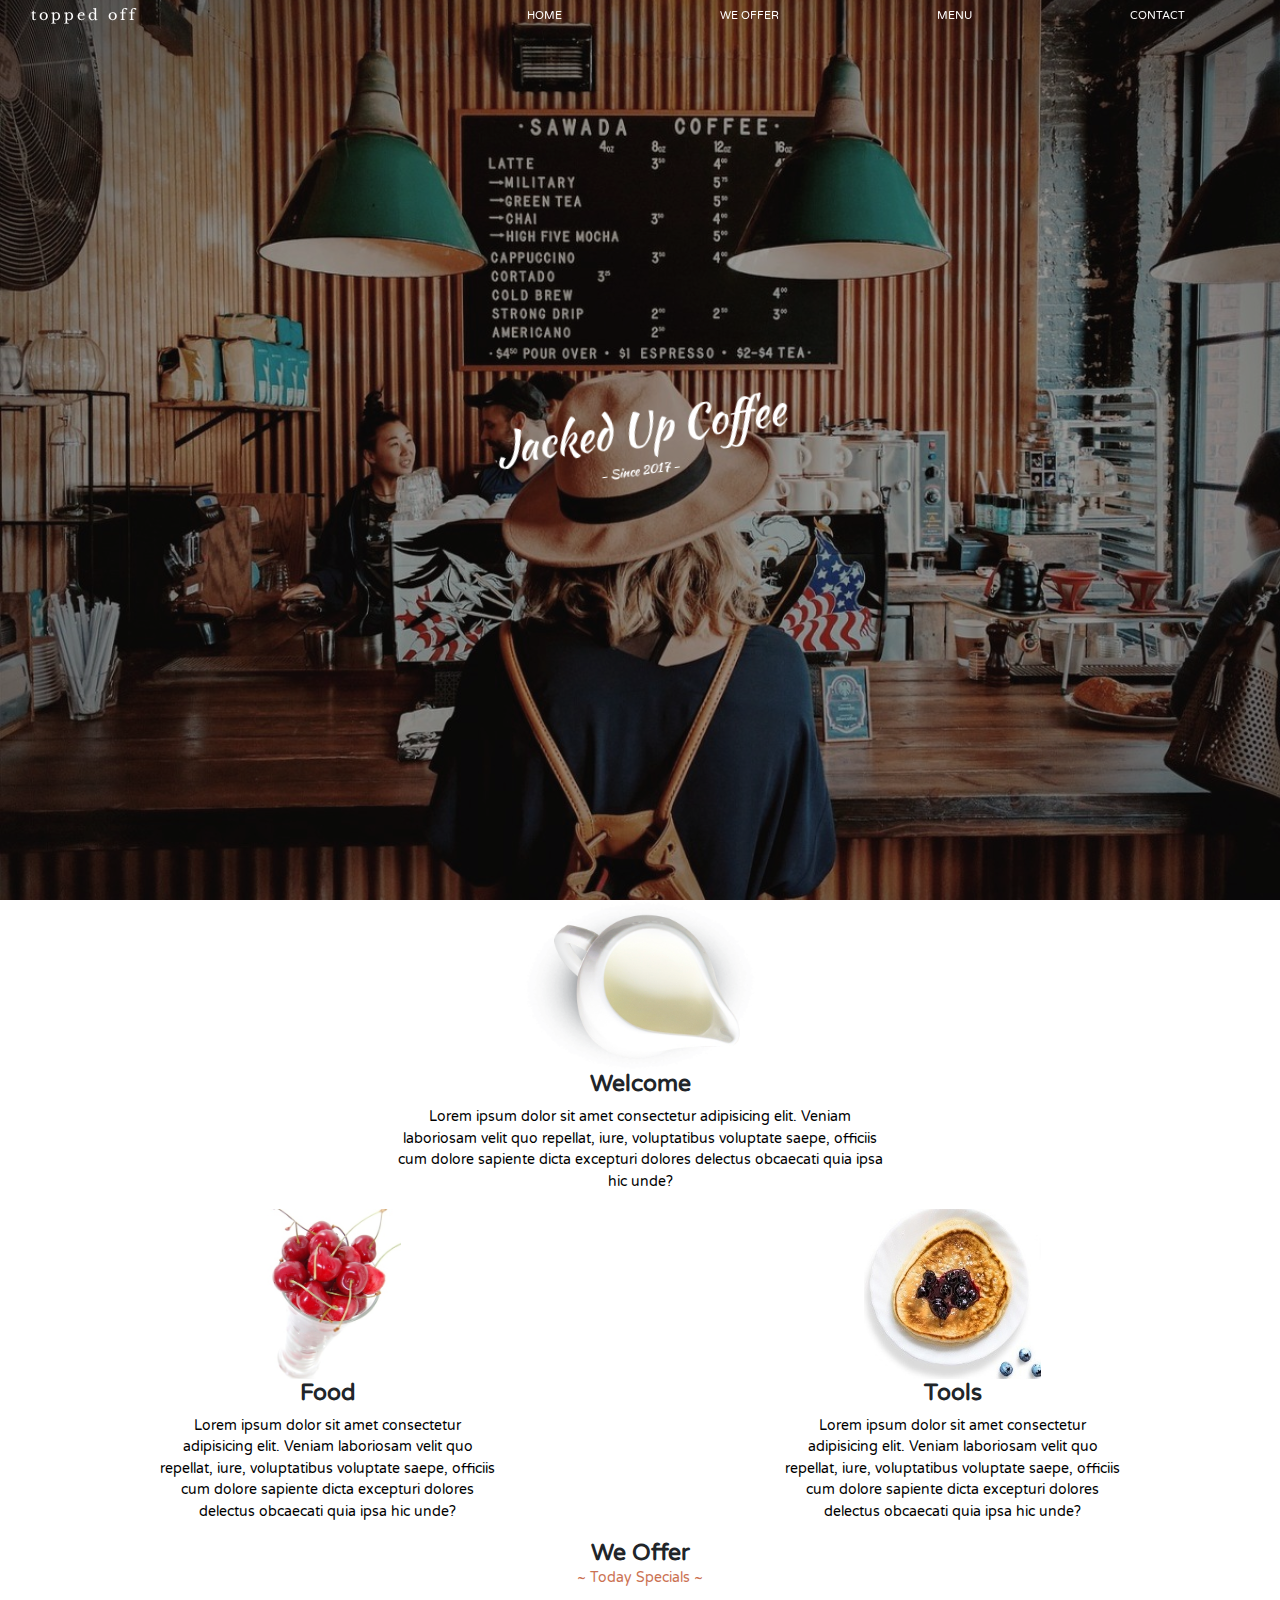
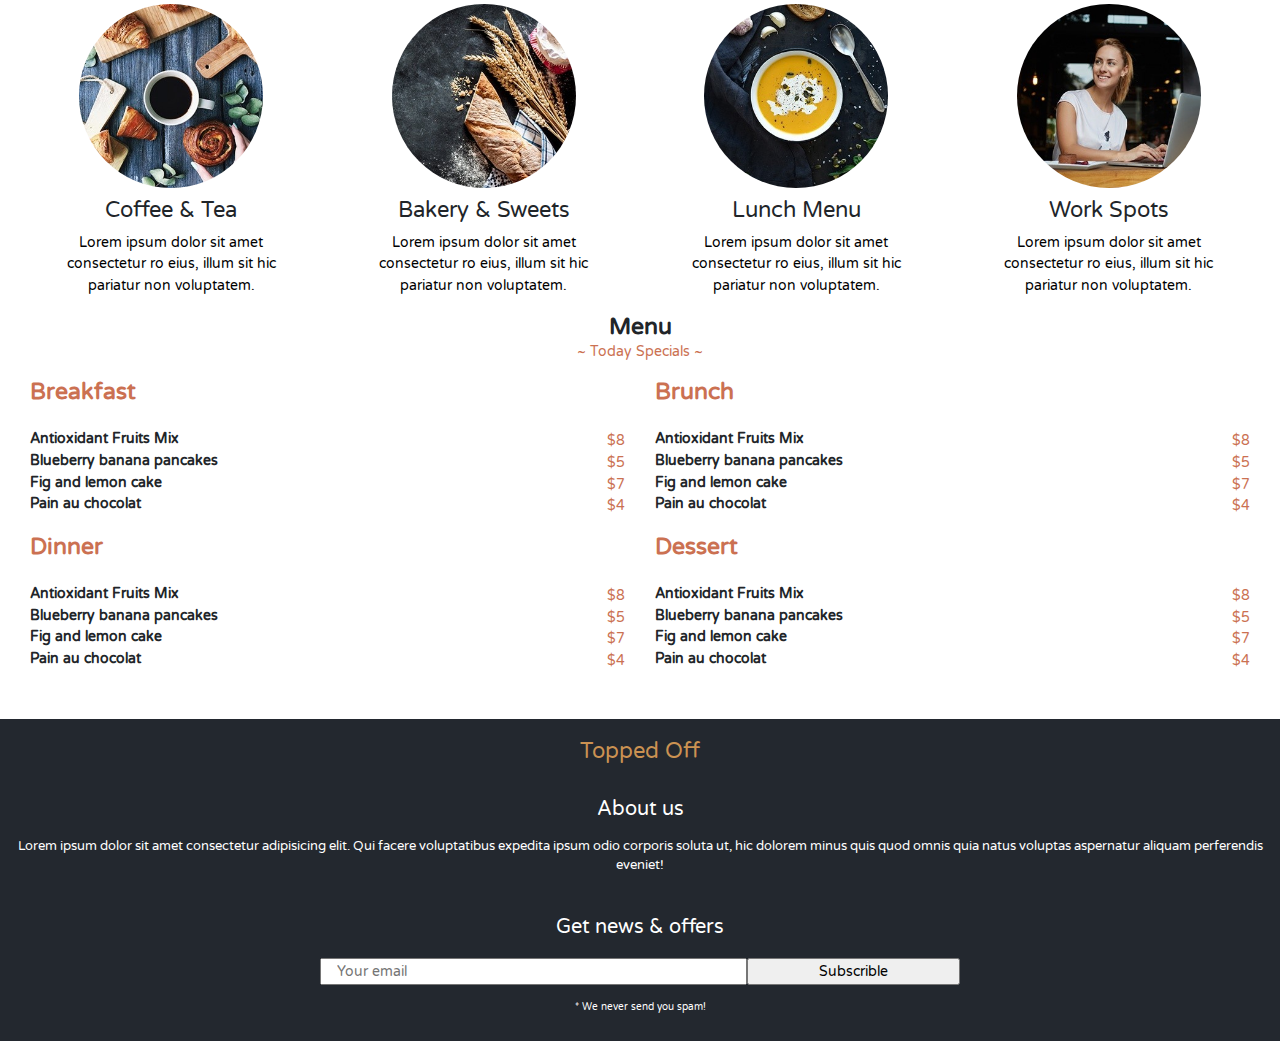
<file: toppedOff/index.html>
<!DOCTYPE html>
<html lang="pt-br">
<head>
    <meta charset="UTF-8">
    <meta name="viewport" content="width=device-width, initial-scale=1.0">
    <meta http-equiv="X-UA-Compatible" content="ie=edge">
    <title>Topped Off</title>
    <link rel="shortcut icon" href="imagens/coffee-img-3.jpg" type="image/x-icon" sizes="32x32">
    <link rel="stylesheet" href="https://stackpath.bootstrapcdn.com/bootstrap/4.3.1/css/bootstrap.min.css" integrity="sha384-ggOyR0iXCbMQv3Xipma34MD+dH/1fQ784/j6cY/iJTQUOhcWr7x9JvoRxT2MZw1T" crossorigin="anonymous">
    <link rel="stylesheet" href="css/style.css">
    <link href="https://fonts.googleapis.com/css?family=Kaushan+Script&display=swap" rel="stylesheet">
    <link href="https://fonts.googleapis.com/css?family=Libre+Baskerville&display=swap" rel="stylesheet">
    <link href="https://fonts.googleapis.com/css?family=Varela+Round&display=swap" rel="stylesheet">
    <script defer src="https://code.jquery.com/jquery-3.3.1.slim.min.js" integrity="sha384-q8i/X+965DzO0rT7abK41JStQIAqVgRVzpbzo5smXKp4YfRvH+8abtTE1Pi6jizo" crossorigin="anonymous"></script>
    <script defer src="https://cdnjs.cloudflare.com/ajax/libs/popper.js/1.14.7/umd/popper.min.js" integrity="sha384-UO2eT0CpHqdSJQ6hJty5KVphtPhzWj9WO1clHTMGa3JDZwrnQq4sF86dIHNDz0W1" crossorigin="anonymous"></script>
    <script defer src="https://stackpath.bootstrapcdn.com/bootstrap/4.3.1/js/bootstrap.min.js" integrity="sha384-JjSmVgyd0p3pXB1rRibZUAYoIIy6OrQ6VrjIEaFf/nJGzIxFDsf4x0xIM+B07jRM" crossorigin="anonymous"></script>
    <link rel="stylesheet" href="https://use.fontawesome.com/releases/v5.7.2/css/all.css" integrity="sha384-fnmOCqbTlWIlj8LyTjo7mOUStjsKC4pOpQbqyi7RrhN7udi9RwhKkMHpvLbHG9Sr" crossorigin="anonymous">
    <script defer src="javascript/main.js"></script>
</head>
<body>
    <!-- Configuração para header fixo expandir no mobile e cor para o botao collapse  -->
    <header class="row navbar fixed-top navbar-expand-sm navbar-light m-0 pb-0 pt-0 d-flex flex-row align-items-center">
        <span class="col-4 navbar-brand">Topped Off</span>

        <!-- EFEITO COLLAPSE NO MENU -->
        <button class="navbar-toggler" type="button" data-toggle="collapse" data-target="#navbar1"
        aria-controls="navbarNav" aria-expanded ="false" aria-label="Toggle navigation">
            <span class="navbar-toggler-icon"><i class="fas fa-bars"></i></span>
        </button>

        <!-- ITENS DE NAVEGAÇÃO -->
        <nav class="navbar-fixed-top navbar-collapse text-center collapse" id="navbar1">
            <ul class="navbar-nav">
                <li class="nav-item"><a class="nav-link" href="">Home</a></li>
                <li class="nav-item"><a class="nav-link" href="">We Offer</a></li>
                <li class="nav-item"><a class="nav-link" href="">Menu</a></li>
                <li class="nav-item"><a class="nav-link" href="">Contact</a></li>
            </ul>
        </nav>
    </header>

    <!-- Banner JackedUp -->

    <section class="banner-content">
        <h1 id="topped-logo" >Jacked Up Coffee</h1>
        <p>- Since 2017 -</p>
    </section>

    <!-- Main apresentação dos produtos - xícara -->

    <main class="container-fluid">
        <div class="row">
            <div class="container-content-mobile col-12 col-md-12 col-lg-12">
                <img class="image-size" src="imagens/coffee-img-1.png" alt="JackedUp" title="JackedUp">
                <h2>Welcome</h2>
                <p class="col-md-8 col-lg-6">Lorem ipsum dolor sit amet consectetur adipisicing elit. Veniam laboriosam velit quo repellat, iure, voluptatibus voluptate saepe, officiis cum dolore sapiente dicta excepturi dolores delectus obcaecati quia ipsa hic unde?</p>
            </div>
        
            <div class="container-content-mobile col-12 col-md-6 col-lg-6">
                <img class="image-size" src="imagens/coffee-img-2 .jpg" alt=""> 
                <h2>Food</h2>
                <p class="col-lg-8">Lorem ipsum dolor sit amet consectetur adipisicing elit. Veniam laboriosam velit quo repellat, iure, voluptatibus voluptate saepe, officiis cum dolore sapiente dicta excepturi dolores delectus obcaecati quia ipsa hic unde?</p>                
            </div>

            <div class="container-content-mobile col-12 col-md-6 col-lg-6">
                <img class="image-size" src="imagens/coffee-img-3.jpg" alt="">
                <h2>Tools</h2>
                <p class="col-lg-8 position-desktop">Lorem ipsum dolor sit amet consectetur adipisicing elit. Veniam laboriosam velit quo repellat, iure, voluptatibus voluptate saepe, officiis cum dolore sapiente dicta excepturi dolores delectus obcaecati quia ipsa hic unde?</p>                
            </div>
        </div>

        <!-- We Offer rounded circle -->

        <section class="offer-content row d-flex flex-column align-items-center position-content">
            <h2 class="col-12">We Offer</h2>
            <span class="col-12 text-center pb-3">~ Today Specials ~</span>

            <div class="row">
                <div class="offer-content col-12 col-sm-6 col-lg-3 d-flex flex-column align-items-center">
                    <img class="rounded-circle" src="imagens/coffee-thumb-1.jpg" alt="">
                    <h3>Coffee & Tea</h3>
                    <p>Lorem ipsum dolor sit amet consectetur ro eius, illum sit hic pariatur non voluptatem.</p>
                </div>
                
                <div class="offer-content col-12 col-sm-6 col-lg-3 d-flex flex-column align-items-center">
                    <img class="rounded-circle" src="imagens/coffee-thumb-3.jpg" alt="">
                    <h3>Bakery & Sweets</h3>
                    <p>Lorem ipsum dolor sit amet consectetur ro eius, illum sit hic pariatur non voluptatem.</p>
                </div>                                        
            
                <div class="offer-content col-12 col-sm-6 col-lg-3 d-flex flex-column align-items-center">
                    <img class="rounded-circle" src="imagens/coffee-thumb-4.jpg" alt="">
                    <h3>Lunch Menu</h3>
                    <p>Lorem ipsum dolor sit amet consectetur ro eius, illum sit hic pariatur non voluptatem.</p>
                </div>

                <div class="offer-content col-12 col-sm-6 col-lg-3 d-flex flex-column align-items-center">
                    <img class="rounded-circle" src="imagens/coffee-thumb-5.jpg" alt="">
                    <h3>Work Spots</h3>
                    <p>Lorem ipsum dolor sit amet consectetur ro eius, illum sit hic pariatur non voluptatem.</p>
                </div>
            </div>
        </section>

        <!-- Cardápio do site -->
        <section class="offer-content row">
            <h2 class="col-12">Menu</h2>
            <span class="col-12 text-center">~ Today Specials ~</span>

            <div class="row w-100">
                <div class="col-12 col-sm-6 col-lg-6">
                    <h2 class="text-left pt-3 pb-4 sub-color">Breakfast</h4>                 
                        <div class="cardapio-mobile">
                            <h4>Antioxidant Fruits Mix</h4>
                            <span>$8</span>
                        </div>
                        <div class="cardapio-mobile">
                            <h4>Blueberry banana pancakes</h4>
                            <span>$5</span>
                        </div>
                        <div class="cardapio-mobile">
                            <h4>Fig and lemon cake</h4>
                            <span>$7</span>
                        </div>
                        <div class="cardapio-mobile">
                            <h4>Pain au chocolat</h4>
                            <span>$4</span>
                        </div>
                </div>

                <div class="col-12 col-sm-6 col-lg-6">
                    <h2 class="text-left pt-3 pb-4 sub-color">Brunch</h4>                    
                        <div class="cardapio-mobile">
                            <h4>Antioxidant Fruits Mix</h4>
                            <span>$8</span>
                        </div>
                        <div class="cardapio-mobile">
                            <h4>Blueberry banana pancakes</h4>
                            <span>$5</span>
                        </div>
                        <div class="cardapio-mobile">
                            <h4>Fig and lemon cake</h4>
                            <span>$7</span>
                        </div>
                        <div class="cardapio-mobile">
                            <h4>Pain au chocolat</h4>
                            <span>$4</span>
                        </div>
                </div>

                <div class="col-12 col-sm-6 col-lg-6">
                    <h2 class="text-left pt-3 pb-4 sub-color">Dinner</h4>                        
                    <div class="cardapio-mobile">
                        <h4>Antioxidant Fruits Mix</h4>
                        <span>$8</span>
                    </div>
                    <div class="cardapio-mobile">
                        <h4>Blueberry banana pancakes</h4>
                        <span>$5</span>
                    </div>
                    <div class="cardapio-mobile">
                        <h4>Fig and lemon cake</h4>
                        <span>$7</span>
                    </div>
                    <div class="cardapio-mobile">
                        <h4>Pain au chocolat</h4>
                        <span>$4</span>
                    </div>
                </div>

                <div class="col-12 col-sm-6 col-lg-6">
                    <h2 class="text-left pt-3 pb-4 sub-color">Dessert</h4>                             
                    <div class="cardapio-mobile">
                        <h4>Antioxidant Fruits Mix</h4>
                        <span>$8</span>
                    </div>
                    <div class="cardapio-mobile">
                        <h4>Blueberry banana pancakes</h4>
                        <span>$5</span>
                    </div>
                    <div class="cardapio-mobile">
                        <h4>Fig and lemon cake</h4>
                        <span>$7</span>
                    </div>
                    <div class="cardapio-mobile">
                        <h4>Pain au chocolat</h4>
                        <span>$4</span>
                    </div>
                </div>
            </div>              
        </section>
    </main>

    <!-- Footer -->

        <footer class="footer-content row mt-5">
            <h2 class="col-12 text-center">Topped Off</h2>
            <h4 class="col-12 text-center m-0 p-0">About us</h4>
            <p class="col-12 text-center">Lorem ipsum dolor sit amet consectetur adipisicing elit. Qui facere voluptatibus expedita ipsum odio corporis soluta ut, hic dolorem minus quis quod omnis quia natus voluptas aspernatur aliquam perferendis eveniet!</p>
            <h4 class="col-12 text-center">Get news & offers</h4>

        <form id="subscribe" class="subscribe-content" method="post">
            <div class="email-offers row p-0 m-0">
                <input class="col-6 col-md-4 col-lg-4" type="email" name="EMAIL" placeholder="Your email" required="">
                    <input class="col-4 col-md-4 col-lg-2" type="submit" value="Subscrible">
                        <p class="col-12 text-center">* We never send you spam!</p>
        </form>

        <div class="row justify-content-center">
            <a class="col-2" href=""><i class="icon-footer fab fa-facebook-f"></i></a>
            <a class="col-2" href=""><i class="icon-footer fab fa-instagram"></i></a>
            <a class="col-2" href=""><i class="icon-footer fab fa-twitter"></i></a>
            <a class="col-2" href=""><i class="icon-footer fab fa-pinterest"></i></a>
            <a class="col-2" href=""><i class="icon-footer fab fa-tripadvisor"></i></a>
        </div>
        </footer>
        
</body>
</html>
</file>
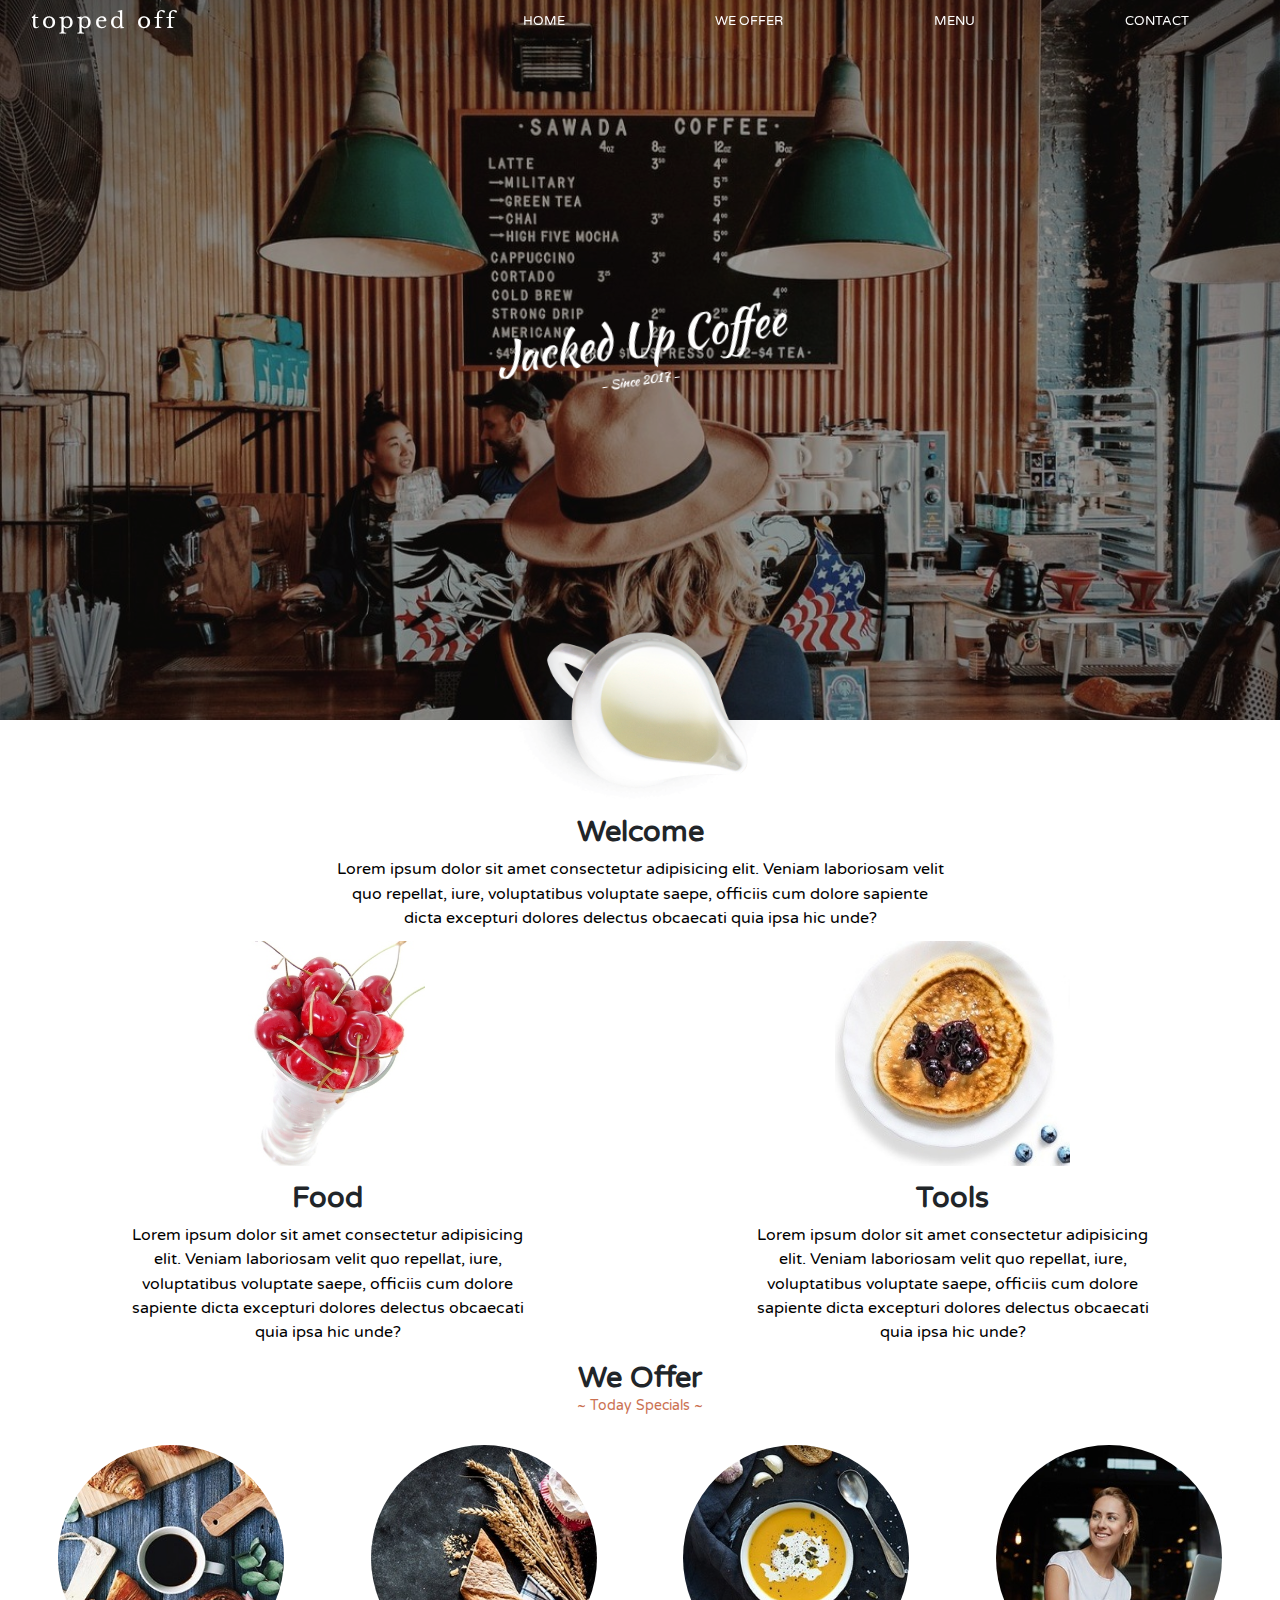
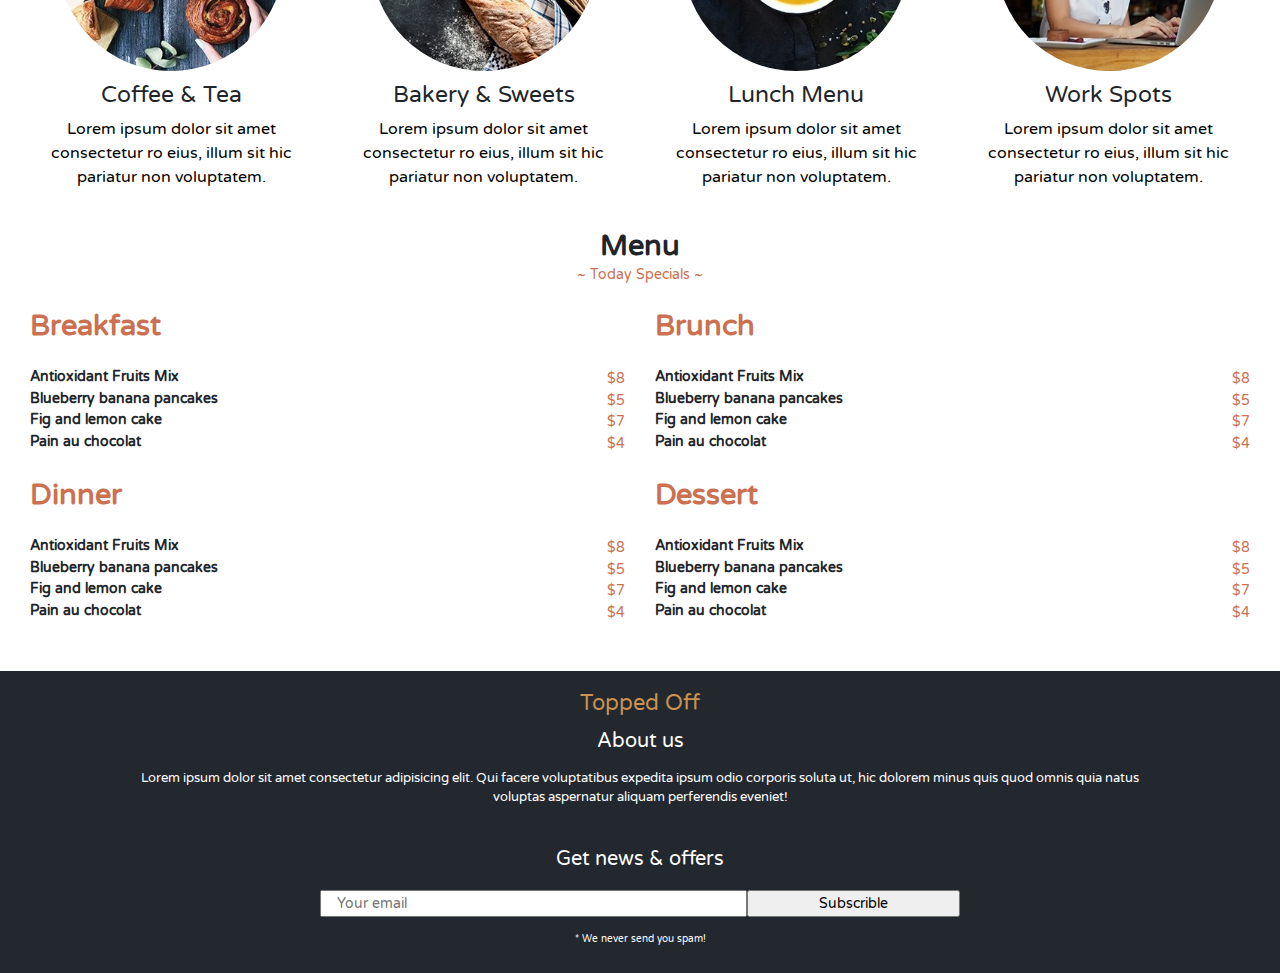
<file: toppedOff2/index.html>
<!DOCTYPE html>
<html lang="pt-br">
<head>
    <meta charset="UTF-8">
    <meta name="viewport" content="width=device-width, initial-scale=1.0">
    <meta http-equiv="X-UA-Compatible" content="ie=edge">
    <title>Topped Off</title>
    <link rel="shortcut icon" href="imagens/coffee-img-3.jpg" type="image/x-icon" sizes="32x32">
    <link rel="stylesheet" href="https://stackpath.bootstrapcdn.com/bootstrap/4.3.1/css/bootstrap.min.css" integrity="sha384-ggOyR0iXCbMQv3Xipma34MD+dH/1fQ784/j6cY/iJTQUOhcWr7x9JvoRxT2MZw1T" crossorigin="anonymous">
    <link rel="stylesheet" href="css/style.css">
    <link href="https://fonts.googleapis.com/css?family=Kaushan+Script&display=swap" rel="stylesheet">
    <link href="https://fonts.googleapis.com/css?family=Libre+Baskerville&display=swap" rel="stylesheet">
    <link href="https://fonts.googleapis.com/css?family=Varela+Round&display=swap" rel="stylesheet">
    <script defer src="https://code.jquery.com/jquery-3.3.1.slim.min.js" integrity="sha384-q8i/X+965DzO0rT7abK41JStQIAqVgRVzpbzo5smXKp4YfRvH+8abtTE1Pi6jizo" crossorigin="anonymous"></script>
    <script defer src="https://cdnjs.cloudflare.com/ajax/libs/popper.js/1.14.7/umd/popper.min.js" integrity="sha384-UO2eT0CpHqdSJQ6hJty5KVphtPhzWj9WO1clHTMGa3JDZwrnQq4sF86dIHNDz0W1" crossorigin="anonymous"></script>
    <script defer src="https://stackpath.bootstrapcdn.com/bootstrap/4.3.1/js/bootstrap.min.js" integrity="sha384-JjSmVgyd0p3pXB1rRibZUAYoIIy6OrQ6VrjIEaFf/nJGzIxFDsf4x0xIM+B07jRM" crossorigin="anonymous"></script>
    <link rel="stylesheet" href="https://use.fontawesome.com/releases/v5.7.2/css/all.css" integrity="sha384-fnmOCqbTlWIlj8LyTjo7mOUStjsKC4pOpQbqyi7RrhN7udi9RwhKkMHpvLbHG9Sr" crossorigin="anonymous">
    <script defer src="javascript/main.js"></script>
</head>
<body>
    <!-- Configuração para header fixo expandir no mobile e cor para o botao collapse  -->
    <header class="row navbar fixed-top navbar-expand-sm navbar-light m-0 pb-0 pt-0 d-flex flex-row align-items-center">
        <span class="col-4 navbar-brand">Topped Off</span>

        <!-- EFEITO COLLAPSE NO MENU -->
        <button class="navbar-toggler" type="button" data-toggle="collapse" data-target="#navbar1"
        aria-controls="navbarNav" aria-expanded ="false" aria-label="Toggle navigation">
            <span class="navbar-toggler-icon"><i class="fas fa-bars"></i></span>
        </button>

        <!-- ITENS DE NAVEGAÇÃO -->
        <nav class="navbar-fixed-top navbar-collapse text-center collapse" id="navbar1">
            <ul class="navbar-nav">
                <li class="nav-item"><a class="nav-link" href="">Home</a></li>
                <li class="nav-item"><a class="nav-link" href="">We Offer</a></li>
                <li class="nav-item"><a class="nav-link" href="">Menu</a></li>
                <li class="nav-item"><a class="nav-link" href="">Contact</a></li>
            </ul>
        </nav>
    </header>

    <!-- Banner JackedUp -->

    <section class="banner-content">
        <h1 id="topped-logo" >Jacked Up Coffee</h1>
        <p>- Since 2017 -</p>
    </section>

    <!-- Main apresentação dos produtos - xícara -->

    <main class="container-fluid cupEffect">
        <div class="row">
            <div class="container-content-mobile col-12 col-md-12 col-lg-12">
                <img class="image-size" src="imagens/coffee-img-1.png" alt="JackedUp" title="JackedUp">
                <h2>Welcome</h2>
                <p class="col-md-8 col-lg-6">Lorem ipsum dolor sit amet consectetur adipisicing elit. Veniam laboriosam velit quo repellat, iure, voluptatibus voluptate saepe, officiis cum dolore sapiente dicta excepturi dolores delectus obcaecati quia ipsa hic unde?</p>
            </div>
        
            <div class="container-content-mobile col-12 col-md-6 col-lg-6">
                <img class="image-size" src="imagens/coffee-img-2 .jpg" alt=""> 
                <h2>Food</h2>
                <p class="col-lg-8">Lorem ipsum dolor sit amet consectetur adipisicing elit. Veniam laboriosam velit quo repellat, iure, voluptatibus voluptate saepe, officiis cum dolore sapiente dicta excepturi dolores delectus obcaecati quia ipsa hic unde?</p>                
            </div>

            <div class="container-content-mobile col-12 col-md-6 col-lg-6">
                <img class="image-size" src="imagens/coffee-img-3.jpg" alt="">
                <h2>Tools</h2>
                <p class="col-lg-8 position-desktop">Lorem ipsum dolor sit amet consectetur adipisicing elit. Veniam laboriosam velit quo repellat, iure, voluptatibus voluptate saepe, officiis cum dolore sapiente dicta excepturi dolores delectus obcaecati quia ipsa hic unde?</p>                
            </div>
        </div>

        <!-- We Offer rounded circle -->

        <section class="offer-content row d-flex flex-column align-items-center position-content">
            <h2 class="col-12 marginEffect">We Offer</h2>
            <span class="col-12 text-center pb-2">~ Today Specials ~</span>

            <div class="row">
                <div class="offer-content col-12 col-sm-6 col-lg-3 d-flex flex-column align-items-center">
                    <img class="rounded-circle" src="imagens/coffee-thumb-1.jpg" alt="">
                    <h3>Coffee & Tea</h3>
                    <p>Lorem ipsum dolor sit amet consectetur ro eius, illum sit hic pariatur non voluptatem.</p>
                </div>
                
                <div class="offer-content col-12 col-sm-6 col-lg-3 d-flex flex-column align-items-center">
                    <img class="rounded-circle" src="imagens/coffee-thumb-3.jpg" alt="">
                    <h3>Bakery & Sweets</h3>
                    <p>Lorem ipsum dolor sit amet consectetur ro eius, illum sit hic pariatur non voluptatem.</p>
                </div>                                        
            
                <div class="offer-content col-12 col-sm-6 col-lg-3 d-flex flex-column align-items-center">
                    <img class="rounded-circle" src="imagens/coffee-thumb-4.jpg" alt="">
                    <h3>Lunch Menu</h3>
                    <p>Lorem ipsum dolor sit amet consectetur ro eius, illum sit hic pariatur non voluptatem.</p>
                </div>

                <div class="offer-content col-12 col-sm-6 col-lg-3 d-flex flex-column align-items-center">
                    <img class="rounded-circle" src="imagens/coffee-thumb-5.jpg" alt="">
                    <h3>Work Spots</h3>
                    <p>Lorem ipsum dolor sit amet consectetur ro eius, illum sit hic pariatur non voluptatem.</p>
                </div>
            </div>
        </section>

        <!-- Cardápio do site -->
        <section class="offer-content row">
            <h2 class="col-12">Menu</h2>
            <span class="col-12 text-center">~ Today Specials ~</span>

            <div class="row w-100">
                <div class="col-12 col-sm-6 col-lg-6">
                    <h2 class="text-left pt-3 pb-4 sub-color">Breakfast</h4>                 
                        <div class="cardapio-mobile">
                            <h4>Antioxidant Fruits Mix</h4>
                            <span>$8</span>
                        </div>
                        <div class="cardapio-mobile">
                            <h4>Blueberry banana pancakes</h4>
                            <span>$5</span>
                        </div>
                        <div class="cardapio-mobile">
                            <h4>Fig and lemon cake</h4>
                            <span>$7</span>
                        </div>
                        <div class="cardapio-mobile">
                            <h4>Pain au chocolat</h4>
                            <span>$4</span>
                        </div>
                </div>

                <div class="col-12 col-sm-6 col-lg-6">
                    <h2 class="text-left pt-3 pb-4 sub-color">Brunch</h4>                    
                        <div class="cardapio-mobile">
                            <h4>Antioxidant Fruits Mix</h4>
                            <span>$8</span>
                        </div>
                        <div class="cardapio-mobile">
                            <h4>Blueberry banana pancakes</h4>
                            <span>$5</span>
                        </div>
                        <div class="cardapio-mobile">
                            <h4>Fig and lemon cake</h4>
                            <span>$7</span>
                        </div>
                        <div class="cardapio-mobile">
                            <h4>Pain au chocolat</h4>
                            <span>$4</span>
                        </div>
                </div>

                <div class="col-12 col-sm-6 col-lg-6">
                    <h2 class="text-left pt-3 pb-4 sub-color">Dinner</h4>                        
                    <div class="cardapio-mobile">
                        <h4>Antioxidant Fruits Mix</h4>
                        <span>$8</span>
                    </div>
                    <div class="cardapio-mobile">
                        <h4>Blueberry banana pancakes</h4>
                        <span>$5</span>
                    </div>
                    <div class="cardapio-mobile">
                        <h4>Fig and lemon cake</h4>
                        <span>$7</span>
                    </div>
                    <div class="cardapio-mobile">
                        <h4>Pain au chocolat</h4>
                        <span>$4</span>
                    </div>
                </div>

                <div class="col-12 col-sm-6 col-lg-6">
                    <h2 class="text-left pt-3 pb-4 sub-color">Dessert</h4>                             
                    <div class="cardapio-mobile">
                        <h4>Antioxidant Fruits Mix</h4>
                        <span>$8</span>
                    </div>
                    <div class="cardapio-mobile">
                        <h4>Blueberry banana pancakes</h4>
                        <span>$5</span>
                    </div>
                    <div class="cardapio-mobile">
                        <h4>Fig and lemon cake</h4>
                        <span>$7</span>
                    </div>
                    <div class="cardapio-mobile">
                        <h4>Pain au chocolat</h4>
                        <span>$4</span>
                    </div>
                </div>
            </div>              
        </section>
    </main>

    <!-- Footer -->

        <footer class="footer-content row mt-5">
            <h2 class="col-12 text-center">Topped Off</h2>
            <h4 class="col-12 text-center m-0 p-0">About us</h4>
            <p class="col-12 text-center footerText">Lorem ipsum dolor sit amet consectetur adipisicing elit. Qui facere voluptatibus expedita ipsum odio corporis soluta ut, hic dolorem minus quis quod omnis quia natus voluptas aspernatur aliquam perferendis eveniet!</p>
            <h4 class="col-12 text-center">Get news & offers</h4>

        <form id="subscribe" class="subscribe-content" method="post">
            <div class="email-offers row p-0 m-0">
                <input class="col-6 col-md-4 col-lg-4" type="email" name="EMAIL" placeholder="Your email" required="">
                    <input class="col-4 col-md-4 col-lg-2" type="submit" value="Subscrible">
                        <p class="col-12 text-center">* We never send you spam!</p>
        </form>

        <div class="row justify-content-center">
            <a class="col-2" href=""><i class="icon-footer fab fa-facebook-f"></i></a>
            <a class="col-2" href=""><i class="icon-footer fab fa-instagram"></i></a>
            <a class="col-2" href=""><i class="icon-footer fab fa-twitter"></i></a>
            <a class="col-2" href=""><i class="icon-footer fab fa-pinterest"></i></a>
            <a class="col-2" href=""><i class="icon-footer fab fa-tripadvisor"></i></a>
        </div>
        </footer>
        
</body>
</html>
</file>
<file: toppedOff/css/style.css>
*{
    font-family: 'Varela Round', sans-serif;  
}

body{
    font-size: 18px;
}


/* ===================== Botão Collpase Início ============================ */

.fa-bars:before {
    content: "\f0c9";
    display: none;
}

.navbar-light .navbar-toggler {
    color: rgba(0,0,0,.5);
    border-color: white;
}


.navbar-toggler-icon {
    display: inline-block;
    width: 1.5em;
    height: 1.2em;
    vertical-align: middle;
    content: "";
    background: no-repeat center center;
    background-size: 100% 100%;
}


/* ===================== Botão Collpase Fim ============================ */

/* ======================== Menu mudar de cor ============================= */

.fixed-top.scrolled {
    background-color: black;
    transition: background-color 300ms linear;
  }

/* ======================== Menu mudar de Fim ============================= */

/* ======================== Banner Jacked Up Início ======================== */

.banner-content{
    background-image: url("../imagens/capa.jpg");
    background-size: cover;
    background-position: center;
    background-attachment: fixed;
    height: 100vh;
    display: flex;
    flex-direction: column;
    justify-content: center;
    align-items: center;
    background-color: rgba(60, 60, 60, 0.4);
    background-blend-mode: multiply;
}

.banner-content h1{
    font-size: 2.4em;
    color: white;
    font-family: 'Kaushan Script', cursive;
    transform: matrix3d(0.990268, -0.139173, 0, 0, 0.139173, 0.990268, 0, 0, 0, 0, 1, 0, 0, 0, 0, 1);
}

.banner-content p{
    font-size: 0.7em;
    color: white;
    font-family: 'Kaushan Script', cursive;
    transform: matrix3d(0.990268, -0.139173, 0, 0, 0.139173, 0.990268, 0, 0, 0, 0, 1, 0, 0, 0, 0, 1);
}

/* ======================== Banner Jacked Up Fim ======================== */

/* ======================== Header Início ===================== */

.navbar-light .navbar-brand{
    color: white;
    font-size: 0.8em;
    text-transform: lowercase;
    font-family: 'Libre Baskerville', serif;
    letter-spacing: 3px;
}

.navbar-toggler {
    padding: .25rem .75rem;
    font-size: 1rem;
    line-height: 1;
    background-color: transparent;
    border: 1px solid transparent;
    border-radius: .25rem;
}

header nav ul{
    display: flex;
    flex-direction: row;
    justify-content: space-around;
    width: 100%;
}

.navbar-light .navbar-nav .nav-link {
    color: white;
    text-transform: uppercase;
}

nav ul li a{
    font-size: 0.6em;
    font-weight: lighter;
}


/* ======================== Header Fim ===================== */

/* ======== Main apresentação dos produtos Início ========== */


main .container-content-mobile{
    display: flex;
    flex-direction: column;
    align-items: center;
}

main div .image-size{
    max-height: 170px;
    max-width: 300px;
}

.container-fluid p{
    color: black;
    font-size: 0.8em;
    text-align: center;
    padding: 0 5%;
}

.container-fluid h2{
    font-size: 1.3em;
    text-align: center;
    font-weight: bold;
}

.container-fluid .row{
    margin: 0;
}

/* ======== Main apresentação dos produtos Fim ========== */

/* ======== We Offer rounded circle Início ============== */

.offer-content{
    padding-top: -5%;
}

.offer-content span {
    color: #cb7152;
    font-size: 0.8em;
}

.offer-content h2{
    margin: 0;
}

section div h3{
    text-align: center;
    font-size: 1.2em;
    text-transform: capitalize;
    padding-top: 10px;
}

section .offer-img{
    display: flex;
    flex-direction: column;
    align-items: center;
    padding-top: 10px;
}

.offer-content .rounded-circle{
    width: 65%;
}

/* ======== We Offer rounded circle Fim ============== */

/* ======== Cardápio do site Início ================== */

.offer-content .cardapio-mobile{
    display: flex;
    flex-direction: row;
    justify-content: space-between;
}

.sub-color{
    color: #cb7152;
}


div h4{
    font-size: 0.8em;
    margin: 0;
    text-align: left;
    font-weight: bold;
}

div span{
    font-size: 0.5em;
    text-align: center;

}

/* ======== Cardápio do site Fim ================== */

/* ======== Footer Início ========================= */

footer.row{
    margin: 0;
    padding: 0;
}

.footer-content{
    background-color: #23282F;
    padding-left: 25px;
    padding-right: 25px;
}

footer h2{
    font-size: 1.2em;
    color: #CB9252;
    padding-top: 20px;
    padding-bottom: 25px;
}

footer p{
    font-size: 0.7em;
    color: white;
    padding-top: 15px;
    padding-bottom: 10px;
}

footer h4{
    font-size: 1.1em;
    color: white;
    padding-top: 15px;
    padding-bottom: 10px;
}

form.row{
    margin: 0;
    padding: 0;
}

.subscribe-content{
    width: 100%;
}

.email-offers{
    font-size: 0.8em;
    display: flex;
    flex-direction: row;
    justify-content: center;
}

.icon-footer{
    color: #C66F51;
    font-size: 1.3em;
    padding-bottom: 25px;
}

/* ======== Footer Início ========================= */

/* @media only screen and (min-width: 390px) {
    .banner-content{
        background-image: url("../imagens/capa.jpg");
        background-size: cover;
        background-position: center;
        background-attachment: fixed;
        height: 100vh;
        display: flex;
        flex-direction: column;
        justify-content: center;
        align-items: center;
        margin-top: 10%;
    }

}

@media only screen and (min-width: 480px) {

    .banner-content {
        background-image: url(../imagens/capa.jpg);
        background-size: cover;
        background-position: center;
        background-attachment: fixed;
        height: 75vh;
        display: flex;
        flex-direction: column;
        justify-content: center;
        align-items: center;
        margin-top: 8%;
    }


    main .container-content-mobile{
        display: flex;
        flex-direction: column;
        align-items: center;
        top: -106px;
    }

    .offer-content .rounded-circle{
        width: 50%;
    }

    main div .image-size{
        max-height: 180px;
        max-width: 300px;
    }

    .position-desktop {
        margin-bottom: -65px;
    }

} */


/* @media only screen and (min-width: 576px) { */
      
/* Banner Início */

/* .banner-content {
    background-image: url(../imagens/capa.jpg);
    background-size: cover;
    background-position: center;
    background-attachment: fixed;
    height: 75vh;
    display: flex;
    flex-direction: column;
    justify-content: center;
    align-items: center;
    margin-top: 8%;
}
 
.banner-content h1{
    font-size: 3em;
    color: white;
    font-family: 'Kaushan Script', cursive;
    transform: matrix3d(0.990268, -0.139173, 0, 0, 0.139173, 0.990268, 0, 0, 0, 0, 1, 0, 0, 0, 0, 1);
}

.banner-content p{
    font-size: 1em;
    color: white;
    font-family: 'Kaushan Script', cursive;
    transform: matrix3d(0.990268, -0.139173, 0, 0, 0.139173, 0.990268, 0, 0, 0, 0, 1, 0, 0, 0, 0, 1);
} */


/* Banner Fim */

/* Header Início */

/* header span{
    color: black;
    font-size: 1em;
    padding-top: 1%;
    text-transform: lowercase;
    font-family: 'Libre Baskerville', serif;
    letter-spacing: 5px;
}


.navbar-light .navbar-nav .nav-link {
    color: black;
}

nav ul{
    width: 100%;
    display: flex;
    justify-content: space-between;
}

nav ul li a{
    font-size: 0.8em;
    font-weight: lighter;
} */

  /* Header Fim */

  /* main div .image-size{
    max-height: 250px;
    max-width: 300px;
}

.offer-content .rounded-circle{
    width: 70%;
}

footer h2{
    margin-bottom: -10px;
}

} */

/* @media only screen and (min-width: 650px) { */
      
    /* Banner Início */
    
    /* .banner-content {
        background-image: url(../imagens/capa.jpg);
        background-size: cover;
        background-position: center;
        background-attachment: fixed;
        height: 75vh;
        display: flex;
        flex-direction: column;
        justify-content: center;
        align-items: center;
        margin-top: 6.5%;
    }


}

@media only screen and (min-width: 768px){ */

    /* Banner Início */
    
    /* .banner-content {
        background-image: url(../imagens/capa.jpg);
        background-size: cover;
        background-position: center;
        background-attachment: fixed;
        height: 75vh;
        display: flex;
        flex-direction: column;
        justify-content: center;
        align-items: center;
        margin-top: 5.5%;
    }

    .container-fluid h2 {
        font-size: 1.6em;
        text-align: center;
        font-weight: bold;
    }

    section div h3 {
        text-align: center;
        font-size: 1.4em;
        text-transform: capitalize;
        padding-top: 10px;
    }

    .container-fluid .position-for-pc{
        margin-bottom: -60px;
    }

}

@media only screen and (min-width: 885px){ */

    /* Banner Início */
    
    /* .banner-content {
        background-image: url(../imagens/capa.jpg);
        background-size: cover;
        background-position: center;
        background-attachment: fixed;
        height: 75vh;
        display: flex;
        flex-direction: column;
        justify-content: center;
        align-items: center;
        margin-top: 4.5%;
    }

}

@media only screen and (min-width: 992px) {
    nav ul li a{
        font-size: 0.9em;
        font-weight: lighter;
    }

    .offer-content .rounded-circle{
        width: 80%;
    }


}

@media only screen and (min-width: 1024px){ */

    /* Banner Início */
    
    /* .banner-content {
        background-image: url(../imagens/capa.jpg);
        background-size: cover;
        background-position: center;
        background-attachment: fixed;
        height: 75vh;
        display: flex;
        flex-direction: column;
        justify-content: center;
        align-items: center;
        margin-top: 4.3%;
    }
}

@media only screen and (min-width: 1200px){ */

    /* Banner Início */
    
    /* .banner-content {
        background-image: url(../imagens/capa.jpg);
        background-size: cover;
        background-position: center;
        background-attachment: fixed;
        height: 75vh;
        display: flex;
        flex-direction: column;
        justify-content: center;
        align-items: center;
        margin-top: 3.7%;
    }
}

@media only screen and (min-width: 1348px){ */

    /* Banner Início */
    
    /* .banner-content {
        background-image: url(../imagens/capa.jpg);
        background-size: cover;
        background-position: center;
        background-attachment: fixed;
        height: 75vh;
        display: flex;
        flex-direction: column;
        justify-content: center;
        align-items: center;
        margin-top: 3.3%;
    }
} */
</file>
<file: toppedOff2/css/style.css>
*{
    font-family: 'Varela Round', sans-serif;  
}

body{
    font-size: 18px;
}


/* ===================== Botão Collpase Início ============================ */

.fa-bars:before {
    content: "\f0c9";
    display: none;
}

.navbar-light .navbar-toggler {
    color: rgba(0,0,0,.5);
    border-color: white;
}


.navbar-toggler-icon {
    display: inline-block;
    width: 1.5em;
    height: 1.2em;
    vertical-align: middle;
    content: "";
    background: no-repeat center center;
    background-size: 100% 100%;
}


/* ===================== Botão Collpase Fim ============================ */

/* ======================== Menu mudar de cor ============================= */

.fixed-top.scrolled {
    background-color: black;
    transition: background-color 300ms linear;
  }

/* ======================== Menu mudar de Fim ============================= */

/* ======================== Banner Jacked Up Início ======================== */

.banner-content{
    background-image: url("../imagens/capa.jpg");
    background-size: cover;
    background-position: center;
    background-attachment: fixed;
    height: 100vh;
    display: flex;
    flex-direction: column;
    justify-content: center;
    align-items: center;
    background-color: rgba(60, 60, 60, 0.4);
    background-blend-mode: multiply;
}

.banner-content h1{
    font-size: 2.4em;
    color: white;
    font-family: 'Kaushan Script', cursive;
    transform: matrix3d(0.990268, -0.139173, 0, 0, 0.139173, 0.990268, 0, 0, 0, 0, 1, 0, 0, 0, 0, 1);
}

.banner-content p{
    font-size: 0.7em;
    color: white;
    font-family: 'Kaushan Script', cursive;
    transform: matrix3d(0.990268, -0.139173, 0, 0, 0.139173, 0.990268, 0, 0, 0, 0, 1, 0, 0, 0, 0, 1);
}

/* ======================== Banner Jacked Up Fim ======================== */

/* ======================== Header Início ===================== */

.navbar-light .navbar-brand{
    color: white;
    font-size: 0.8em;
    text-transform: lowercase;
    font-family: 'Libre Baskerville', serif;
    letter-spacing: 3px;
}

.navbar-toggler {
    padding: .25rem .75rem;
    font-size: 1rem;
    line-height: 1;
    background-color: transparent;
    border: 1px solid transparent;
    border-radius: .25rem;
}

header nav ul{
    display: flex;
    flex-direction: row;
    justify-content: space-around;
    width: 100%;
}

.navbar-light .navbar-nav .nav-link {
    color: white;
    text-transform: uppercase;
}

nav ul li a{
    font-size: 0.6em;
    font-weight: lighter;
}


/* ======================== Header Fim ===================== */

/* ======== Main apresentação dos produtos Início ========== */


main .container-content-mobile{
    display: flex;
    flex-direction: column;
    align-items: center;
}

main div .image-size{
    max-height: 170px;
    max-width: 300px;
    margin-bottom: 15px;
}

.container-fluid p{
    color: black;
    font-size: 0.8em;
    text-align: center;
    padding: 0 5%;
}

.container-fluid h2{
    font-size: 1.3em;
    text-align: center;
    font-weight: bold;
}

.container-fluid .row{
    margin: 0;
}

/* ======== Main apresentação dos produtos Fim ========== */

/* ======== We Offer rounded circle Início ============== */


.offer-content span {
    color: #cb7152;
    font-size: 0.8em;
}

.offer-content h2{
    margin: 8px 0 0 0;
}

section div h3{
    text-align: center;
    font-size: 1.2em;
    text-transform: capitalize;
    padding-top: 10px;
}

section .offer-img{
    display: flex;
    flex-direction: column;
    align-items: center;
    padding-top: 10px;
}

.offer-content .rounded-circle{
    width: 65%;
}

/* ======== We Offer rounded circle Fim ============== */

/* ======== Cardápio do site Início ================== */

.offer-content .cardapio-mobile{
    display: flex;
    flex-direction: row;
    justify-content: space-between;
}

.sub-color{
    color: #cb7152;
}


div h4{
    font-size: 0.8em;
    margin: 0;
    text-align: left;
    font-weight: bold;
}

div span{
    font-size: 0.5em;
    text-align: center;

}

/* ======== Cardápio do site Fim ================== */

/* ======== Footer Início ========================= */

footer.row{
    margin: 0;
    padding: 0;
}

.footer-content{
    background-color: #23282F;
    padding-left: 25px;
    padding-right: 25px;
}

footer h2{
    font-size: 1.2em;
    color: #CB9252;
    padding-top: 20px;
    padding-bottom: 25px;
}

footer p{
    font-size: 0.7em;
    color: white;
    padding-top: 15px;
    padding-bottom: 10px;
}

footer h4{
    font-size: 1.1em;
    color: white;
    padding-top: 15px;
    padding-bottom: 10px;
}

form.row{
    margin: 0;
    padding: 0;
}

.subscribe-content{
    width: 100%;
}

.email-offers{
    font-size: 0.8em;
    display: flex;
    flex-direction: row;
    justify-content: center;
}

.icon-footer{
    color: #C66F51;
    font-size: 1.3em;
    padding-bottom: 25px;
}

/* ======== Footer Fim ========================= */

@media only screen and (min-width: 370px ){
    .offer-content .rounded-circle{
        width: 50%;
    }
}

@media only screen and (min-width: 480px ){
    .navbar-light .navbar-brand {
        color: white;
        font-size: 0.9em;
        text-transform: lowercase;
        font-family: 'Libre Baskerville', serif;
        letter-spacing: 3px;
    }

    .container-fluid h2 {
        font-size: 1.5em;
        text-align: center;
        font-weight: bold;
    }

    .offer-content .rounded-circle{
        width: 40%;
    }

    main div .image-size{
        max-height: 200px;
        max-width: 300px;
        margin-bottom: 15px;
    }

    section div h3 {
        text-align: center;
        font-size: 1.3em;
        text-transform: capitalize;
        padding-top: 10px;

}

@media only screen and (min-width: 576px ){

    main div .image-size{
        max-height: 200px;
        max-width: 250px;
        margin-bottom: 15px;
    }

    .offer-content .rounded-circle{
        width: 70%;
    }
}

@media only screen and (min-width: 639px ){
    main div .image-size{
        max-height: 225px;
        max-width: 250px;
        margin-bottom: 15px;
    }

}

@media only screen and (min-width: 720px ){

    .navbar-light .navbar-nav .nav-link {
        color: white;
        text-transform: uppercase;
        font-size: 0.7em;
    }

    .container-fluid h2 {
        font-size: 1.6em;
        text-align: center;
        font-weight: bold;
    }

    .offer-content .rounded-circle{
        width: 60%;
    }

    footer h2{
        padding-bottom: 5px;
    }

}

@media only screen and (min-width: 788px){

    .banner-content{
        background-image: url("../imagens/capa.jpg");
        background-size: cover;
        background-position: center;
        background-attachment: fixed;
        height: 80vh;
        display: flex;
        flex-direction: column;
        justify-content: center;
        align-items: center;
        background-color: rgba(60, 60, 60, 0.4);
        background-blend-mode: multiply;
    }

    .offer-content .rounded-circle{
        width: 55%;
    }

    .cupEffect{
        margin-top: -104px;
    }
}

@media only screen and (min-width: 900px){
    .container-fluid h2 {
        font-size: 1.6em;
        text-align: center;
        font-weight: bold;
    }

    .container-fluid p {
        color: black;
        font-size: 0.8em;
        text-align: center;
        padding: 0 0 2% 0;
    }

}

@media only screen and (min-width: 992px){
    main .container-content-mobile {
        display: flex;
        flex-direction: column;
        align-items: center;
        margin-bottom: -30px;
    }

    .offer-content {
        margin-top: 10px;
        padding-top: 10px;
    }

    .offer-content .rounded-circle{
        width: 90%;
    }

}

@media only screen and (min-width: 1204px){
    .navbar-light .navbar-brand {
        color: white;
        font-size: 1.2em;
        text-transform: lowercase;
        font-family: 'Libre Baskerville', serif;
        letter-spacing: 3px;
    }

    .container-fluid p {
        color: black;
        font-size: 0.9em;
        text-align: center;
        padding: 0 0 2% 0;
    }

    .offer-content .rounded-circle{
        width: 80%;
    }

    footer .footerText {
        padding-right: 10%;
        padding-left: 10%;
    }
}

@media only screen and (min-width: 1400px){
    .navbar-light .navbar-brand {
        color: white;
        font-size: 1.1em;
        text-transform: lowercase;
        font-family: 'Libre Baskerville', serif;
        letter-spacing: 3px;
    }
    
    .navbar-light .navbar-nav .nav-link {
        color: white;
        text-transform: uppercase;
        font-size: 0.8em;
    }

    .container-fluid h2 {
        font-size: 1.7em;
        text-align: center;
        font-weight: bold;
    }

    .offer-content .rounded-circle{
        width: 72%;
    }


}
</file>
